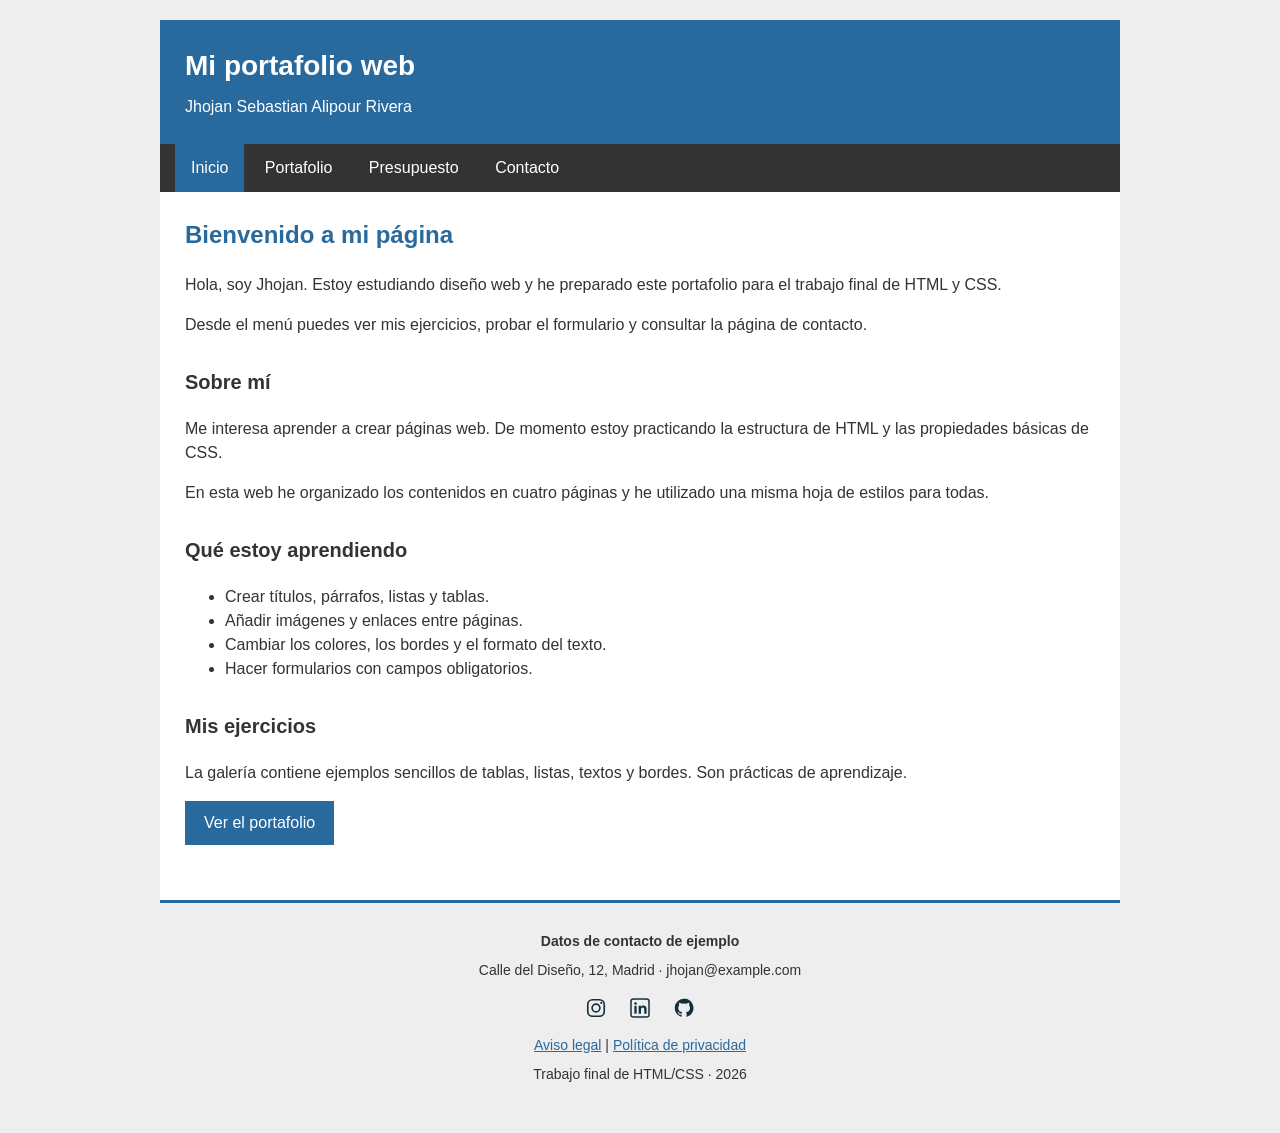
<file: index.html>
<!DOCTYPE html>
<html lang="es">
<head>
    <meta charset="UTF-8">
    <meta name="viewport" content="width=device-width, initial-scale=1.0">
    <meta name="description" content="Portafolio de prácticas de HTML y CSS de Jhojan Sebastian.">
    <title>Inicio - Mi portafolio</title>
    <link rel="stylesheet" href="css/estilos.css?v=2">
</head>
<body>
    <div class="pagina">
        <!-- Cabecera y menú de las cuatro páginas. -->
        <header>
            <h1>Mi portafolio web</h1>
            <p>Jhojan Sebastian Alipour Rivera</p>
        </header>
        <nav aria-label="Menú principal">
            <ul>
                <li><a href="index.html" class="activo" aria-current="page">Inicio</a></li>
                <li><a href="portfolio.html">Portafolio</a></li>
                <li><a href="presupuesto.html">Presupuesto</a></li>
                <li><a href="contacto.html">Contacto</a></li>
            </ul>
        </nav>

        <main>
            <!-- Inicio: presentación, aprendizaje y ejercicios. -->
            <section>
                <h2>Bienvenido a mi página</h2>
                <p>Hola, soy Jhojan. Estoy estudiando diseño web y he preparado este portafolio para el trabajo final de HTML y CSS.</p>
                <p>Desde el menú puedes ver mis ejercicios, probar el formulario y consultar la página de contacto.</p>
            </section>

            <section>
                <h3>Sobre mí</h3>
                <p>Me interesa aprender a crear páginas web. De momento estoy practicando la estructura de HTML y las propiedades básicas de CSS.</p>
                <p>En esta web he organizado los contenidos en cuatro páginas y he utilizado una misma hoja de estilos para todas.</p>
            </section>

            <section>
                <h3>Qué estoy aprendiendo</h3>
                <ul>
                    <li>Crear títulos, párrafos, listas y tablas.</li>
                    <li>Añadir imágenes y enlaces entre páginas.</li>
                    <li>Cambiar los colores, los bordes y el formato del texto.</li>
                    <li>Hacer formularios con campos obligatorios.</li>
                </ul>
            </section>

            <section>
                <h3>Mis ejercicios</h3>
                <p>La galería contiene ejemplos sencillos de tablas, listas, textos y bordes. Son prácticas de aprendizaje.</p>
                <a class="boton" href="portfolio.html">Ver el portafolio</a>
            </section>
        </main>

        <!-- Pie de página: redes, dirección y aviso legal. -->
        <footer>
            <p><strong>Datos de contacto de ejemplo</strong></p>
            <p>Calle del Diseño, 12, Madrid · jhojan@example.com</p>
            <div class="redes">
                <a href="https://www.instagram.com/" target="_blank" rel="noopener noreferrer"><img src="img/instagram.svg" alt="Instagram" width="24" height="24"></a>
                <a href="https://www.linkedin.com/" target="_blank" rel="noopener noreferrer"><img src="img/linkedin.svg" alt="LinkedIn" width="24" height="24"></a>
                <a href="https://github.com/Shayan94108" target="_blank" rel="noopener noreferrer"><img src="img/github.svg" alt="GitHub" width="24" height="24"></a>
            </div>
            <p><a href="contacto.html#aviso-legal">Aviso legal</a> | <a href="contacto.html#privacidad">Política de privacidad</a></p>
            <p>Trabajo final de HTML/CSS · 2026</p>
        </footer>
    </div>
</body>
</html>
</file>
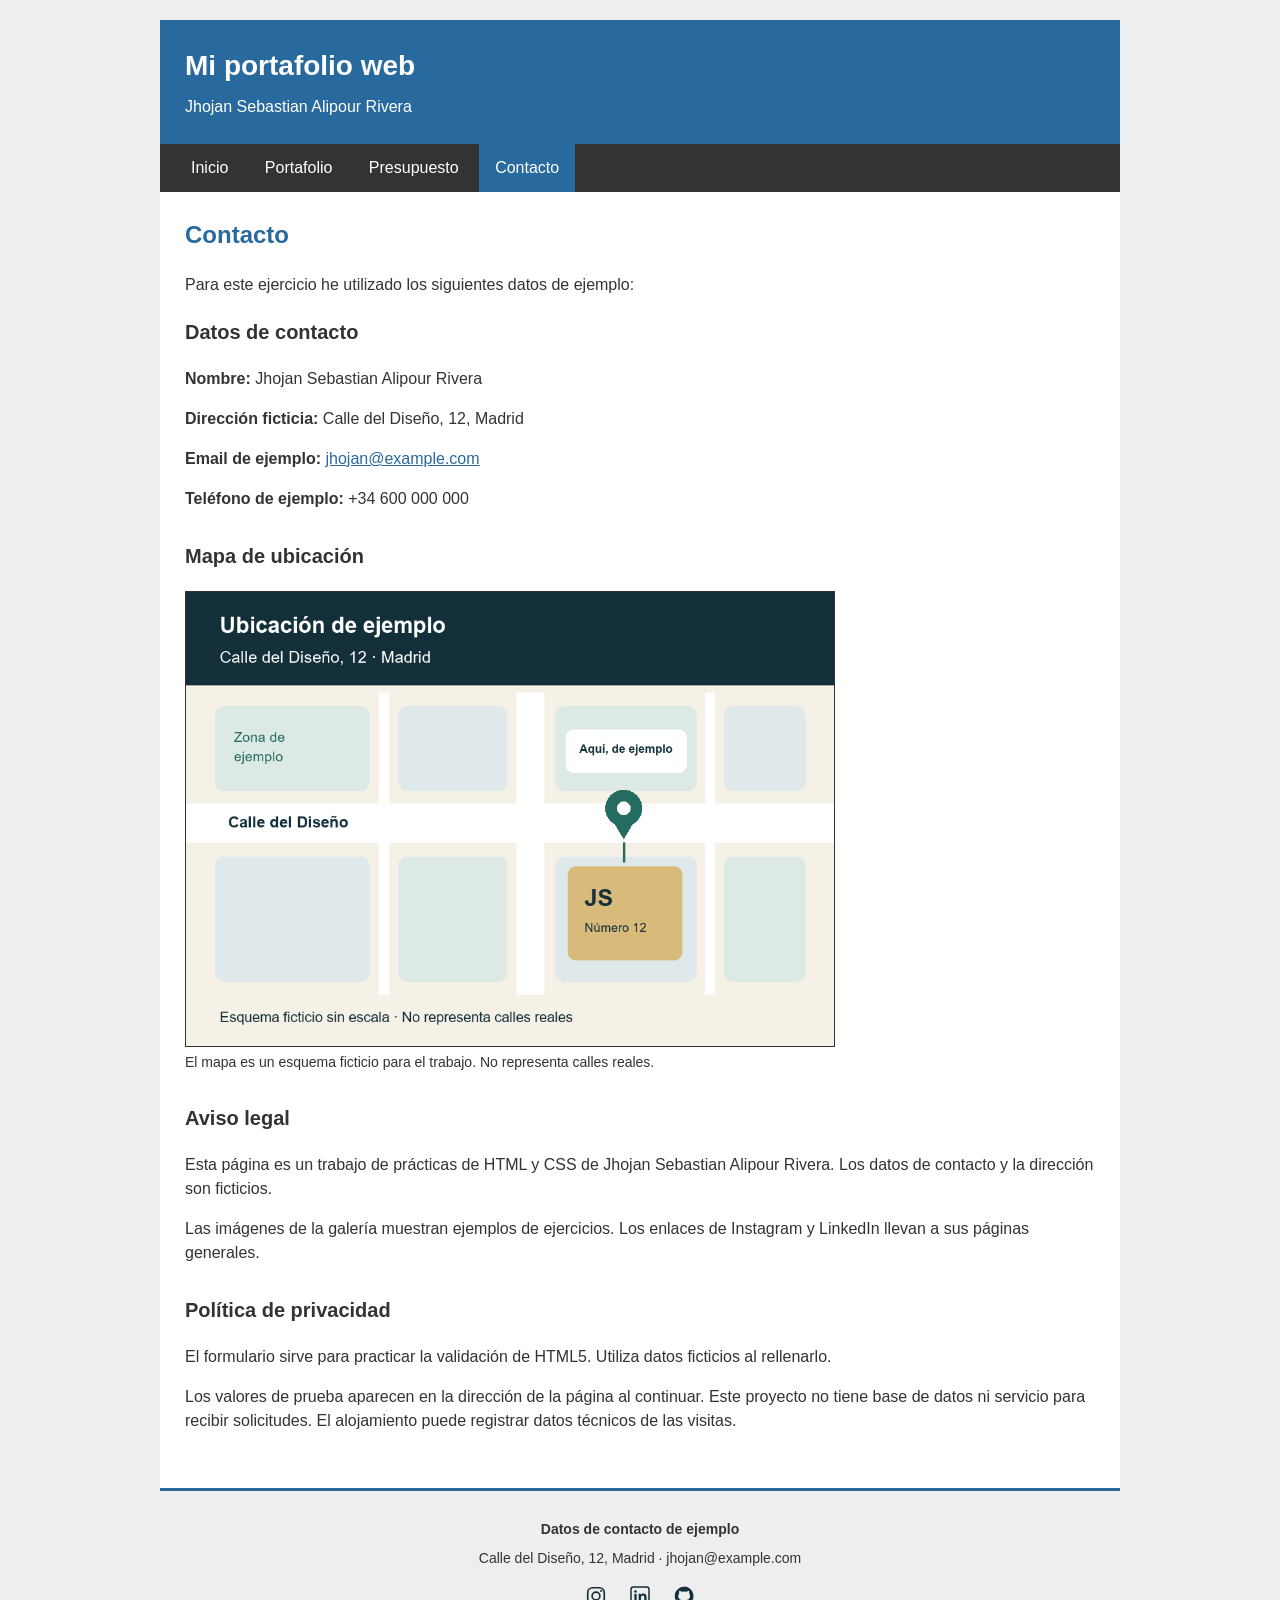
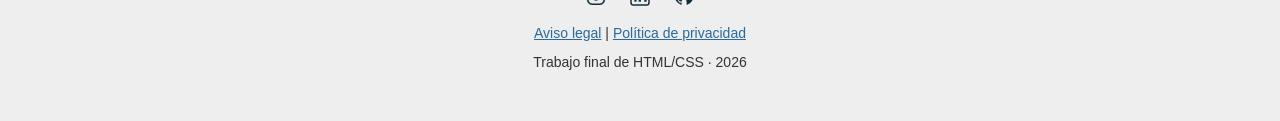
<file: contacto.html>
<!DOCTYPE html>
<html lang="es">
<head>
    <meta charset="UTF-8">
    <meta name="viewport" content="width=device-width, initial-scale=1.0">
    <meta name="description" content="Datos de contacto ficticios, mapa de ejemplo y aviso legal del proyecto.">
    <title>Contacto - Mi portafolio</title>
    <link rel="stylesheet" href="css/estilos.css?v=2">
</head>
<body>
    <div class="pagina">
        <!-- Cabecera y menú de las cuatro páginas. -->
        <header>
            <h1>Mi portafolio web</h1>
            <p>Jhojan Sebastian Alipour Rivera</p>
        </header>
        <nav aria-label="Menú principal">
            <ul>
                <li><a href="index.html">Inicio</a></li>
                <li><a href="portfolio.html">Portafolio</a></li>
                <li><a href="presupuesto.html">Presupuesto</a></li>
                <li><a href="contacto.html" class="activo" aria-current="page">Contacto</a></li>
            </ul>
        </nav>

        <main>
            <h2>Contacto</h2>
            <p>Para este ejercicio he utilizado los siguientes datos de ejemplo:</p>

            <section>
                <h3>Datos de contacto</h3>
                <p><strong>Nombre:</strong> Jhojan Sebastian Alipour Rivera</p>
                <p><strong>Dirección ficticia:</strong> Calle del Diseño, 12, Madrid</p>
                <p><strong>Email de ejemplo:</strong> <a href="mailto:jhojan@example.com">jhojan@example.com</a></p>
                <p><strong>Teléfono de ejemplo:</strong> +34 600 000 000</p>
            </section>

            <section>
                <h3>Mapa de ubicación</h3>
                <img class="mapa" src="img/mapa-contacto.png" alt="Mapa de ejemplo con un marcador en la dirección ficticia Calle del Diseño, 12" width="1000" height="700">
                <p class="ayuda">El mapa es un esquema ficticio para el trabajo. No representa calles reales.</p>
            </section>

            <section id="aviso-legal">
                <h3>Aviso legal</h3>
                <p>Esta página es un trabajo de prácticas de HTML y CSS de Jhojan Sebastian Alipour Rivera. Los datos de contacto y la dirección son ficticios.</p>
                <p>Las imágenes de la galería muestran ejemplos de ejercicios. Los enlaces de Instagram y LinkedIn llevan a sus páginas generales.</p>
            </section>

            <section id="privacidad">
                <h3>Política de privacidad</h3>
                <p>El formulario sirve para practicar la validación de HTML5. Utiliza datos ficticios al rellenarlo.</p>
                <p>Los valores de prueba aparecen en la dirección de la página al continuar. Este proyecto no tiene base de datos ni servicio para recibir solicitudes. El alojamiento puede registrar datos técnicos de las visitas.</p>
            </section>
        </main>

        <!-- Pie de página: redes, dirección y aviso legal. -->
        <footer>
            <p><strong>Datos de contacto de ejemplo</strong></p>
            <p>Calle del Diseño, 12, Madrid · jhojan@example.com</p>
            <div class="redes">
                <a href="https://www.instagram.com/" target="_blank" rel="noopener noreferrer"><img src="img/instagram.svg" alt="Instagram" width="24" height="24"></a>
                <a href="https://www.linkedin.com/" target="_blank" rel="noopener noreferrer"><img src="img/linkedin.svg" alt="LinkedIn" width="24" height="24"></a>
                <a href="https://github.com/Shayan94108" target="_blank" rel="noopener noreferrer"><img src="img/github.svg" alt="GitHub" width="24" height="24"></a>
            </div>
            <p><a href="contacto.html#aviso-legal">Aviso legal</a> | <a href="contacto.html#privacidad">Política de privacidad</a></p>
            <p>Trabajo final de HTML/CSS · 2026</p>
        </footer>
    </div>
</body>
</html>
</file>
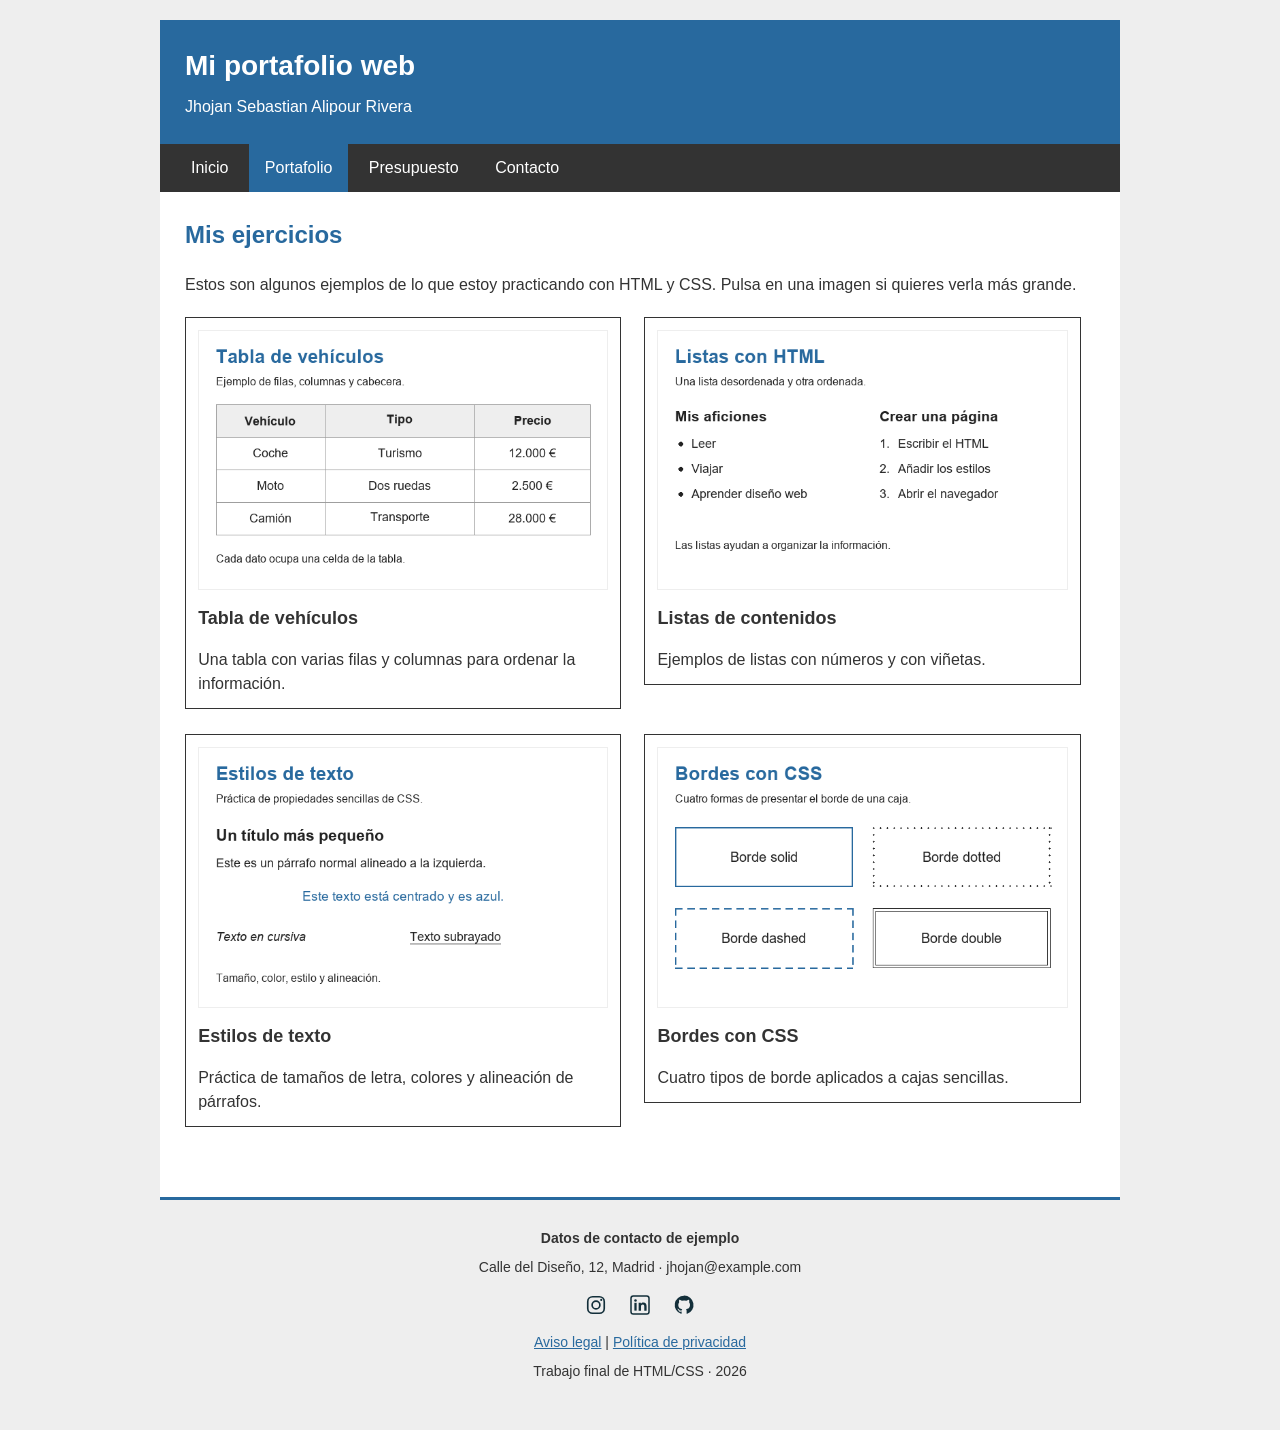
<file: portfolio.html>
<!DOCTYPE html>
<html lang="es">
<head>
    <meta charset="UTF-8">
    <meta name="viewport" content="width=device-width, initial-scale=1.0">
    <meta name="description" content="Galería con ejemplos sencillos de tablas, listas, textos y bordes.">
    <title>Portafolio - Mi portafolio</title>
    <link rel="stylesheet" href="css/estilos.css?v=2">
</head>
<body>
    <div class="pagina">
        <!-- Cabecera y menú de las cuatro páginas. -->
        <header>
            <h1>Mi portafolio web</h1>
            <p>Jhojan Sebastian Alipour Rivera</p>
        </header>
        <nav aria-label="Menú principal">
            <ul>
                <li><a href="index.html">Inicio</a></li>
                <li><a href="portfolio.html" class="activo" aria-current="page">Portafolio</a></li>
                <li><a href="presupuesto.html">Presupuesto</a></li>
                <li><a href="contacto.html">Contacto</a></li>
            </ul>
        </nav>

        <main>
            <h2>Mis ejercicios</h2>
            <p>Estos son algunos ejemplos de lo que estoy practicando con HTML y CSS. Pulsa en una imagen si quieres verla más grande.</p>

            <!-- Los bloques inline-block forman dos columnas. -->
            <div class="galeria">
                <article class="trabajo">
                    <a href="img/ejercicio-tabla.png" target="_blank" rel="noopener"><img src="img/ejercicio-tabla.png" alt="Ejemplo de una tabla con vehículos, tipos y precios" width="600" height="380"></a>
                    <h3>Tabla de vehículos</h3>
                    <p>Una tabla con varias filas y columnas para ordenar la información.</p>
                </article>

                <article class="trabajo">
                    <a href="img/ejercicio-listas.png" target="_blank" rel="noopener"><img src="img/ejercicio-listas.png" alt="Ejemplo de listas ordenadas y desordenadas" width="600" height="380"></a>
                    <h3>Listas de contenidos</h3>
                    <p>Ejemplos de listas con números y con viñetas.</p>
                </article>

                <article class="trabajo">
                    <a href="img/ejercicio-textos.png" target="_blank" rel="noopener"><img src="img/ejercicio-textos.png" alt="Ejemplo de títulos y párrafos con diferentes estilos" width="600" height="380"></a>
                    <h3>Estilos de texto</h3>
                    <p>Práctica de tamaños de letra, colores y alineación de párrafos.</p>
                </article>

                <article class="trabajo">
                    <a href="img/ejercicio-bordes.png" target="_blank" rel="noopener"><img src="img/ejercicio-bordes.png" alt="Ejemplo de bordes continuo, punteado, discontinuo y doble" width="600" height="380"></a>
                    <h3>Bordes con CSS</h3>
                    <p>Cuatro tipos de borde aplicados a cajas sencillas.</p>
                </article>
            </div>
        </main>

        <!-- Pie de página: redes, dirección y aviso legal. -->
        <footer>
            <p><strong>Datos de contacto de ejemplo</strong></p>
            <p>Calle del Diseño, 12, Madrid · jhojan@example.com</p>
            <div class="redes">
                <a href="https://www.instagram.com/" target="_blank" rel="noopener noreferrer"><img src="img/instagram.svg" alt="Instagram" width="24" height="24"></a>
                <a href="https://www.linkedin.com/" target="_blank" rel="noopener noreferrer"><img src="img/linkedin.svg" alt="LinkedIn" width="24" height="24"></a>
                <a href="https://github.com/Shayan94108" target="_blank" rel="noopener noreferrer"><img src="img/github.svg" alt="GitHub" width="24" height="24"></a>
            </div>
            <p><a href="contacto.html#aviso-legal">Aviso legal</a> | <a href="contacto.html#privacidad">Política de privacidad</a></p>
            <p>Trabajo final de HTML/CSS · 2026</p>
        </footer>
    </div>
</body>
</html>
</file>
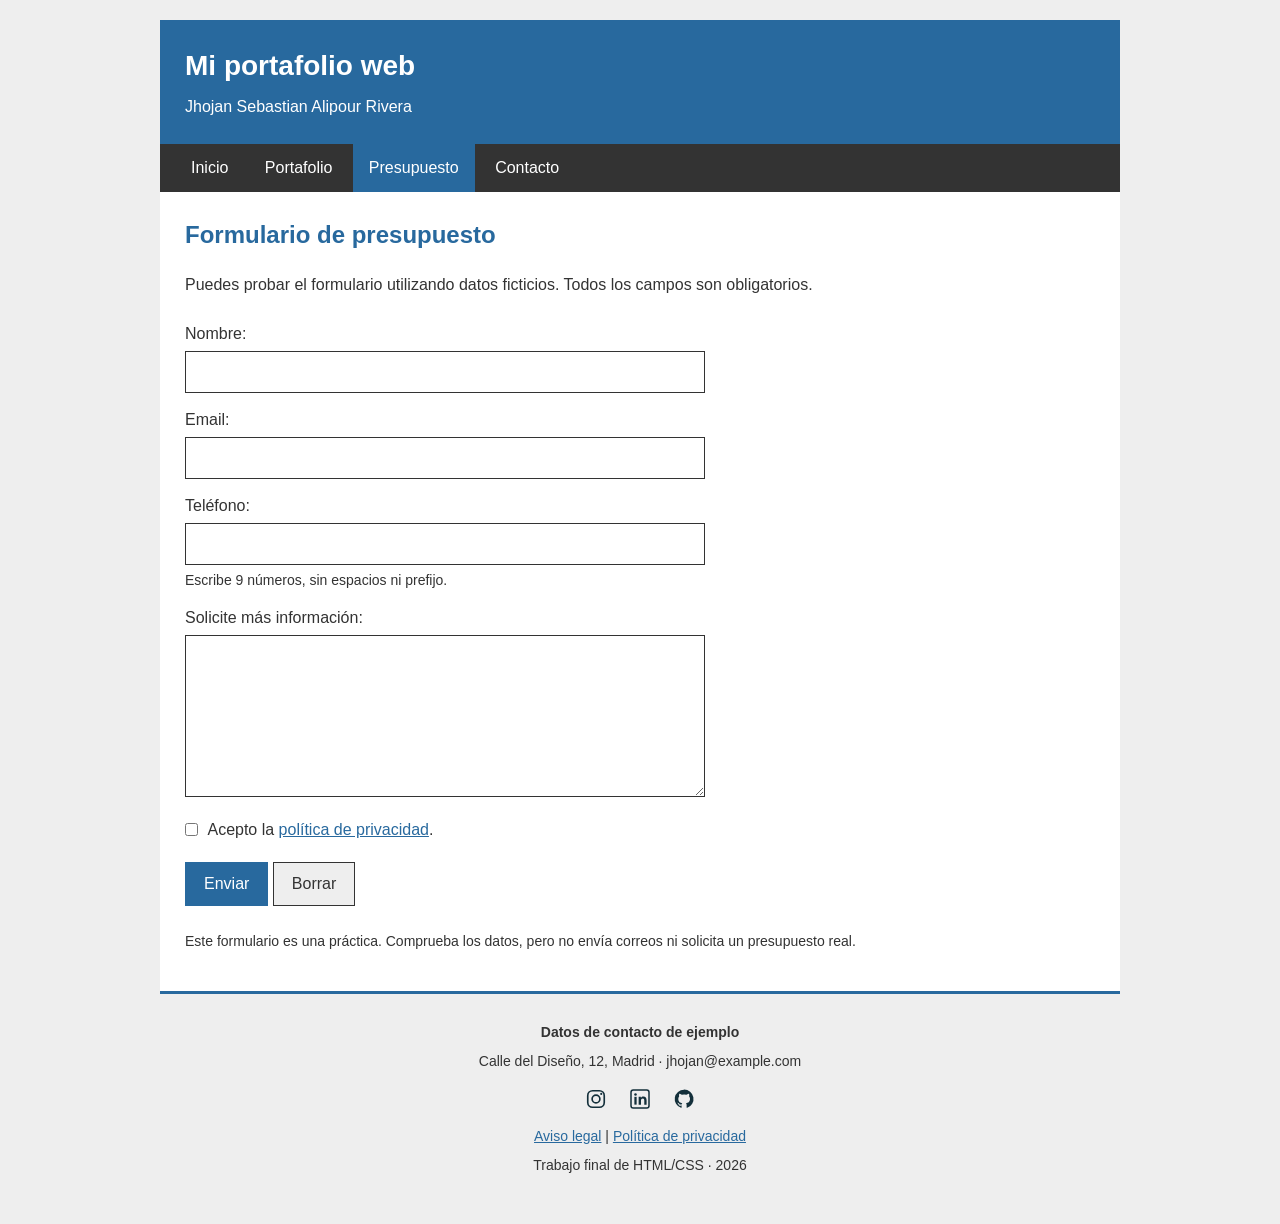
<file: presupuesto.html>
<!DOCTYPE html>
<html lang="es">
<head>
    <meta charset="UTF-8">
    <meta name="viewport" content="width=device-width, initial-scale=1.0">
    <meta name="description" content="Formulario de presupuesto de prueba con validación HTML5.">
    <title>Presupuesto - Mi portafolio</title>
    <link rel="stylesheet" href="css/estilos.css?v=2">
</head>
<body>
    <div class="pagina">
        <!-- Cabecera y menú de las cuatro páginas. -->
        <header>
            <h1>Mi portafolio web</h1>
            <p>Jhojan Sebastian Alipour Rivera</p>
        </header>
        <nav aria-label="Menú principal">
            <ul>
                <li><a href="index.html">Inicio</a></li>
                <li><a href="portfolio.html">Portafolio</a></li>
                <li><a href="presupuesto.html" class="activo" aria-current="page">Presupuesto</a></li>
                <li><a href="contacto.html">Contacto</a></li>
            </ul>
        </nav>

        <main>
            <h2>Formulario de presupuesto</h2>
            <p>Puedes probar el formulario utilizando datos ficticios. Todos los campos son obligatorios.</p>

            <!-- HTML5 comprueba los campos antes de continuar. -->
            <form class="formulario" action="presupuesto.html#confirmacion" method="get">
                <label for="nombre">Nombre:</label>
                <input type="text" id="nombre" name="nombre" minlength="2" maxlength="80" autocomplete="name" required>

                <label for="email">Email:</label>
                <input type="email" id="email" name="email" autocomplete="email" required>

                <label for="telefono">Teléfono:</label>
                <input type="tel" id="telefono" name="telefono" pattern="[0-9]{9}" minlength="9" maxlength="9" autocomplete="tel" inputmode="numeric" title="Escribe 9 números sin espacios." required>
                <p class="ayuda">Escribe 9 números, sin espacios ni prefijo.</p>

                <label for="informacion">Solicite más información:</label>
                <textarea id="informacion" name="informacion" rows="6" minlength="10" maxlength="1500" required></textarea>

                <div class="aceptacion">
                    <input type="checkbox" id="privacidad-aceptada" name="privacidad" value="aceptada" required>
                    <label for="privacidad-aceptada">Acepto la <a href="contacto.html#privacidad">política de privacidad</a>.</label>
                </div>

                <button type="submit">Enviar</button>
                <button class="borrar" type="reset">Borrar</button>
            </form>

            <p class="nota">Este formulario es una práctica. Comprueba los datos, pero no envía correos ni solicita un presupuesto real.</p>

            <!-- :target muestra este mensaje al llegar al destino del formulario. -->
            <section id="confirmacion" tabindex="-1">
                <h3>Datos comprobados</h3>
                <p>El formulario se ha completado correctamente. No se ha enviado ningún correo porque es una demostración.</p>
                <a href="presupuesto.html">Volver al formulario</a>
            </section>
        </main>

        <!-- Pie de página: redes, dirección y aviso legal. -->
        <footer>
            <p><strong>Datos de contacto de ejemplo</strong></p>
            <p>Calle del Diseño, 12, Madrid · jhojan@example.com</p>
            <div class="redes">
                <a href="https://www.instagram.com/" target="_blank" rel="noopener noreferrer"><img src="img/instagram.svg" alt="Instagram" width="24" height="24"></a>
                <a href="https://www.linkedin.com/" target="_blank" rel="noopener noreferrer"><img src="img/linkedin.svg" alt="LinkedIn" width="24" height="24"></a>
                <a href="https://github.com/Shayan94108" target="_blank" rel="noopener noreferrer"><img src="img/github.svg" alt="GitHub" width="24" height="24"></a>
            </div>
            <p><a href="contacto.html#aviso-legal">Aviso legal</a> | <a href="contacto.html#privacidad">Política de privacidad</a></p>
            <p>Trabajo final de HTML/CSS · 2026</p>
        </footer>
    </div>
</body>
</html>
</file>
<file: css/estilos.css>
/* Estilos comunes de las cuatro páginas. */
body {
    margin: 0;
    background-color: #eee;
    color: #333;
    font-family: Arial, Helvetica, sans-serif;
    font-size: 16px;
    line-height: 1.5;
}

* {
    box-sizing: border-box;
}

.pagina {
    width: 90%;
    max-width: 960px;
    margin: 20px auto;
    background-color: white;
}

/* Cabecera y menú. */
header {
    padding: 25px;
    color: white;
    background-color: #28699e;
}

header h1 {
    margin: 0 0 8px;
    font-size: 28px;
}

header p {
    margin: 0;
}

nav {
    background-color: #333;
}

nav ul {
    margin: 0;
    padding: 0 15px;
    list-style-type: none;
}

nav li {
    display: inline-block;
}

nav a {
    display: block;
    padding: 12px 16px;
    color: white;
    text-decoration: none;
}

nav a:hover, nav .activo {
    background-color: #28699e;
}

/* Contenido de las páginas. */
main {
    padding: 25px;
}

h2 {
    margin-top: 0;
    color: #28699e;
    font-size: 24px;
}

h3 {
    font-size: 20px;
}

section {
    margin-bottom: 30px;
}

a {
    color: #28699e;
}

a:focus-visible, button:focus-visible, input:focus-visible, textarea:focus-visible {
    outline: 3px solid #28699e;
    outline-offset: 3px;
}

/* Galería con dos ejercicios por fila. */
.galeria {
    margin: 20px -1%;
}

.trabajo {
    display: inline-block;
    width: 47%;
    margin: 0 1% 25px;
    padding: 12px;
    border: 1px solid #333;
    vertical-align: top;
}

.trabajo img {
    display: block;
    width: 100%;
    height: auto;
    border: 1px solid #eee;
}

.trabajo h3 {
    margin: 15px 0 8px;
    font-size: 18px;
}

.trabajo p {
    margin-bottom: 0;
}

/* Formulario de presupuesto. */
.formulario {
    width: 100%;
    max-width: 520px;
    margin: 25px 0;
}

.formulario label {
    display: block;
    margin: 15px 0 5px;
}

.formulario input, .formulario textarea {
    display: block;
    width: 100%;
    padding: 8px;
    border: 1px solid #333;
    font: inherit;
}

.formulario textarea {
    resize: vertical;
}

.aceptacion {
    margin: 20px 0;
}

.aceptacion input, .aceptacion label {
    display: inline-block;
    width: auto;
    margin: 0;
    vertical-align: middle;
}

.aceptacion input {
    margin-right: 5px;
}

button, .boton {
    display: inline-block;
    padding: 9px 18px;
    border: 1px solid #28699e;
    background-color: #28699e;
    color: white;
    font: inherit;
    text-decoration: none;
    cursor: pointer;
}

button:hover, .boton:hover {
    background-color: #333;
}

button.borrar {
    border-color: #333;
    background-color: #eee;
    color: #333;
}

.ayuda, .nota {
    font-size: 14px;
}

.ayuda {
    margin-top: 5px;
}

#confirmacion {
    display: none;
    padding: 15px;
    border: 1px solid #28699e;
}

#confirmacion:target {
    display: block;
}

/* Mapa y pie de página. */
.mapa {
    display: block;
    width: 100%;
    max-width: 650px;
    height: auto;
    border: 1px solid #333;
}

footer {
    padding: 20px;
    border-top: 3px solid #28699e;
    background-color: #eee;
    font-size: 14px;
    text-align: center;
}

footer p {
    margin: 8px 0;
}

.redes {
    margin: 15px 0;
}

.redes a {
    display: inline-block;
    margin: 0 8px;
}

.redes img {
    vertical-align: middle;
}

/* En el móvil se muestra un ejercicio por fila. */
@media (max-width: 650px) {
    .pagina {
        width: 100%;
        margin: 0;
    }

    header, main {
        padding: 18px;
    }

    nav ul {
        padding: 0 5px;
    }

    nav a {
        padding: 12px 8px;
        font-size: 14px;
    }

    .trabajo {
        display: block;
        width: 98%;
    }
}
</file>
